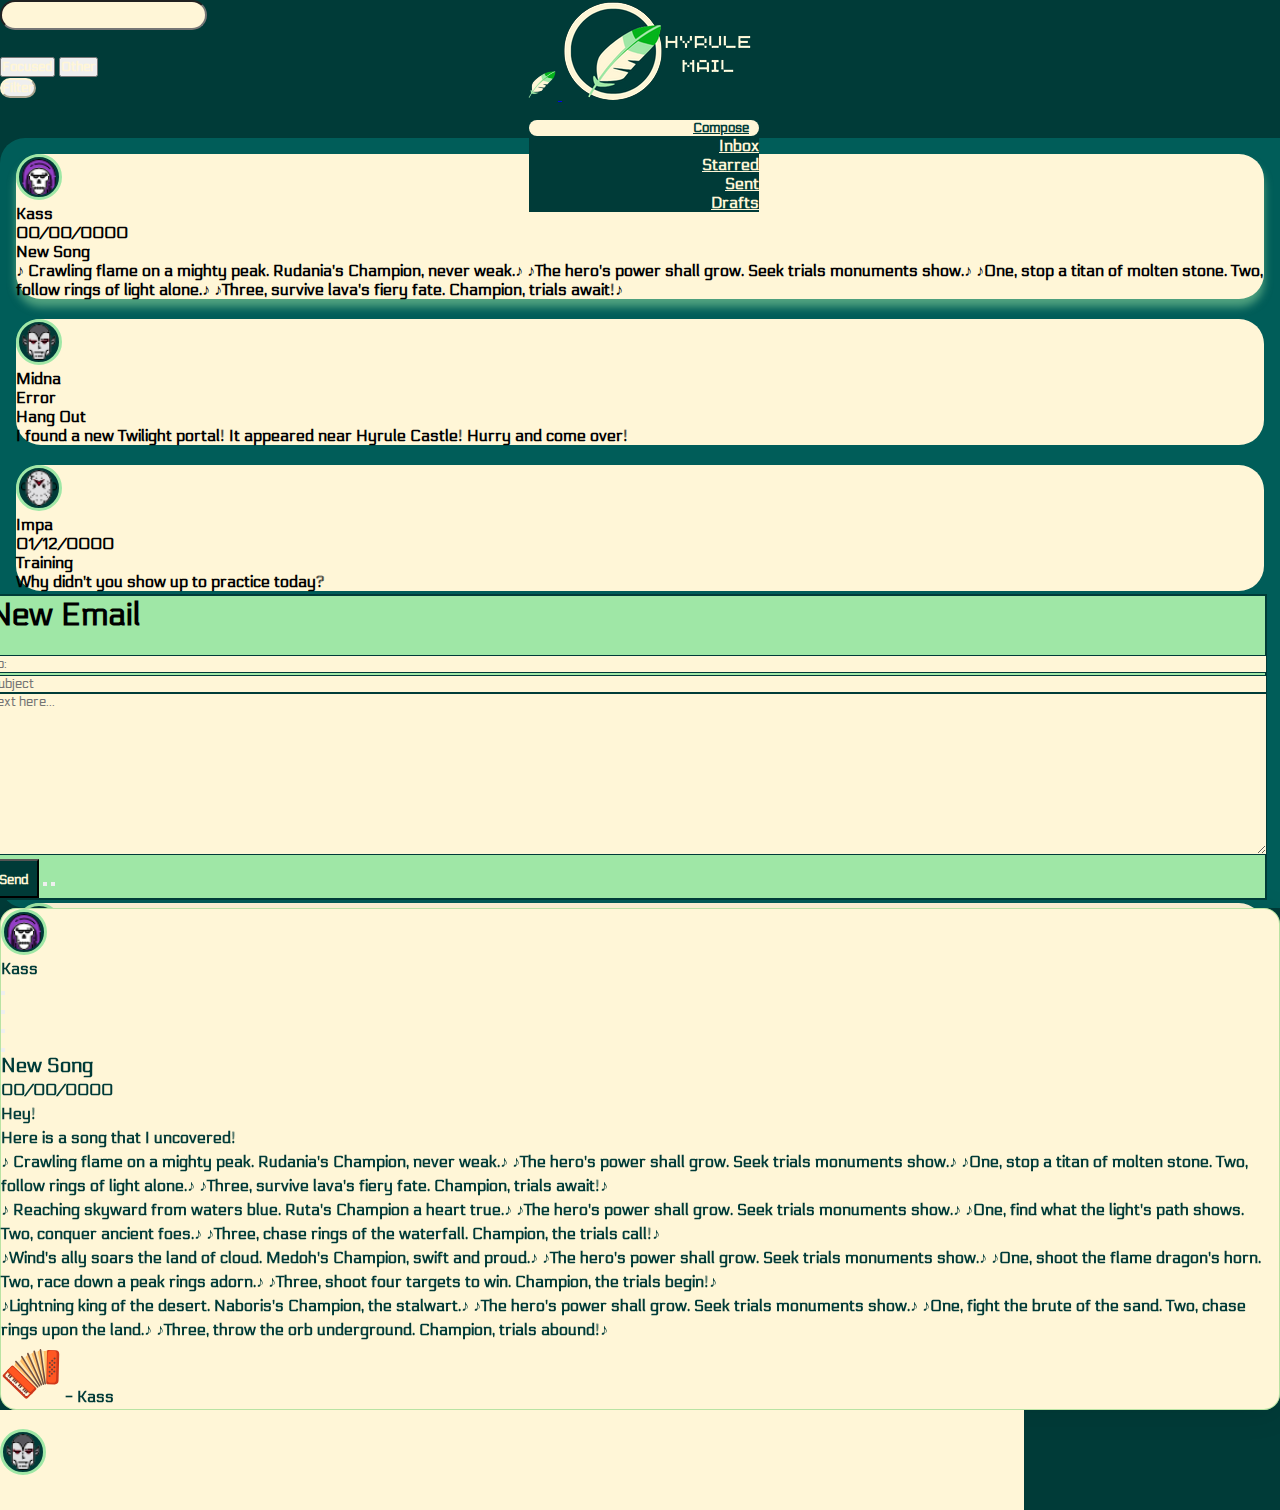
<file: index.html>
<!DOCTYPE html>
<html lang="en">

<head>
  <meta charset="UTF-8" />
  <meta name="viewport" content="width=device-width, initial-scale=1.0" />

  <!-- Bootstrap 5 CSS CDN -->
  <link href="https://cdn.jsdelivr.net/npm/bootstrap@5.3.1/dist/css/bootstrap.min.css" rel="stylesheet"
    integrity="sha384-4bw+/aepP/YC94hEpVNVgiZdgIC5+VKNBQNGCHeKRQN+PtmoHDEXuppvnDJzQIu9" crossorigin="anonymous" />

  <!-- Google Fonts Press Start 2P -->
  <link rel="preconnect" href="https://fonts.googleapis.com" />
  <link rel="preconnect" href="https://fonts.gstatic.com" crossorigin />
  <link href="https://fonts.googleapis.com/css2?family=Electrolize&display=swap" rel="stylesheet" />

  <!-- Font Awesome -->
  <link rel="stylesheet" href="https://cdnjs.cloudflare.com/ajax/libs/font-awesome/6.4.2/css/all.min.css"
    integrity="sha512-z3gLpd7yknf1YoNbCzqRKc4qyor8gaKU1qmn+CShxbuBusANI9QpRohGBreCFkKxLhei6S9CQXFEbbKuqLg0DA=="
    crossorigin="anonymous" referrerpolicy="no-referrer" />

  <!-- CSS File loaded -->
  <link rel="stylesheet" href="./ASSETS/CSS/styles.css" />

  <!-- Favicon -->
  <link rel="icon" type="image/x-icon" href="./ASSETS/IMG/hm-sm-logo.png" />
  <title>Hyrule Mail</title>
</head>

<body class="container-fluid">
  <main class="row full-width">
    <!-- Navigation -->
    <nav class="navbar navbar-expand-lg col-lg-1 col-xl-2">
      <div class="container column">

        <button class="navbar-toggler me-2" type="button" data-bs-toggle="offcanvas" href="#offcanvasMenu" role="button"
          aria-controls="offcanvasMenu">
          <span class="navbar-toggler-icon"></span>
        </button>

        <!-- Navbar Brand -->
        <a class="navbar-brand" href="#">
          <img id="small-logo" class="d-none d-lg-block d-xl-none" src="./ASSETS/IMG/hm-sm-logo.png"
            alt="Hyrule Mail Logo" />
          <img id="large-logo" class="d-none d-xl-block" src="./ASSETS/IMG/hm-lg-logo.png" alt="Hyrule Mail Logo" />
        </a>

        <!-- Offscreen Navigation for small screens -->
        <div class="offcanvas offcanvas-start" id="offcanvasMenu">
          <ul class="navbar-nav me-auto mb-lg-0 d-lg-inline">
            <button class="d-lg-none navbar-toggler d-flex ms-0" type="button" data-bs-toggle="offcanvas"
              href="#offcanvasMenu" role="button" aria-controls="offcanvasMenu">
              <span class="navbar-toggler-icon"></span>
            </button>

            <!-- Compose -->
            <li class="nav-item p-2" data-bs-toggle="tooltip" data-bs-title="Compose" data-bs-placement="right"
              data-bs-custom-class="nav-tooltip">
              <button id="compose" data-bs-toggle="modal" data-bs-target="#compose-modal">
                <i class="dark-icon fa-regular fa-pen-to-square"></i>
                <a class="nav-link d-lg-none d-xl-block" aria-current="page" href="#">Compose</a>
              </button>
            </li>

            <!-- Inbox -->
            <li class="nav-item item-hover p-2" data-bs-toggle="tooltip" data-bs-title="Inbox" data-bs-placement="right"
              data-bs-custom-class="nav-tooltip">
              <i class="light-icon fa-solid fa-inbox"></i>
              <a class="nav-link d-lg-none d-xl-block" aria-current="page" href="#">Inbox</a>
            </li>

            <!-- Starred -->
            <li class="nav-item item-hover p-2" data-bs-toggle="tooltip" data-bs-title="Starred"
              data-bs-placement="right" data-bs-custom-class="nav-tooltip">
              <i class="light-icon fa-solid fa-star"></i>
              <a class="nav-link d-lg-none d-xl-block" href="#">Starred</a>
            </li>

            <!-- Sent -->
            <li class="nav-item item-hover p-2" data-bs-toggle="tooltip" data-bs-title="Sent" data-bs-placement="right"
              data-bs-custom-class="nav-tooltip">
              <i class="light-icon fa-solid fa-paper-plane"></i>
              <a class="nav-link d-lg-none d-xl-block" href="#">Sent</a>
            </li>

            <!-- Drafts -->
            <li class="nav-item item-hover p-2" data-bs-toggle="tooltip" data-bs-title="Drafts"
              data-bs-placement="right" data-bs-custom-class="nav-tooltip">
              <i class="light-icon fa-solid fa-note-sticky"></i>
              <a class="nav-link d-lg-none d-xl-block" href="#">Drafts</a>
            </li>
          </ul>
        </div>
      </div>
    </nav>

    <!-- Search Bar and Buttons Row Container -->
    <div class="col-12 col-lg-10 col-xl-9 my-3">

      <!-- Search Bar -->
        <form class="d-flex container-fluid">
          <input class="form-control" type="search" aria-label="Search" />
          <i class="ms-5 dark-icon fa-solid fa-magnifying-glass"></i>
        </form>

      <!-- Buttons Row Container -->
      <div class="button-row d-flex flex-row justify-content-between">
        <div>
          <button class="btn rounded-pill" type="button">Focused</button>
          <button class="btn rounded-pill" type="button">Other</button>
        </div>
        <div class="d-flex justify-content-end">
          <button class="btn btn-outline-1" type="button">Filter</button>
        </div>
      </div>

      <!-- Container for Email Cards and Preview Email -->
      <div class="row px-3">
        <!-- Scrollable Email Cards Section -->
        <section class="scrollable-email-cards col-12 col-md-5 col-xl-4">
          <!-- Contents are populated by email.js from email.json -->
        </section>

        <!-- Email Preview -->
        <article id="email-content" class="col-7 col-xl-8 ps-5 pe-0">
          <div class="p-4">
            <div class="inner-email-content p-4">
              <ul class="d-flex justify-content-between px-0">
                <span class="d-flex justify-content-evenly align-items-center">
                  <li class="me-3">
                    <img src="./ASSETS/IMG/death.png" alt="Death" class="profile" />
                  </li>
                  <li class="fs-3">Kass</li>
                </span>
                <!-- Button icons seen on the left side of the preview email -->
                <span class="inner-email-icons d-flex justify-content-evenly align-items-center">
                  <!-- Print -->
                  <li class="me-3" data-bs-toggle="tooltip" data-bs-title="Print" data-bs-placement="top"
                    data-bs-custom-class="email-header-tooltip">
                    <button class="btn p-0">
                      <i class="fa-solid fa-print"></i>
                    </button>
                  </li>
                  <!-- New Window -->
                  <li class="me-3" data-bs-toggle="tooltip" data-bs-title="In New Window" data-bs-placement="top"
                    data-bs-custom-class="email-header-tooltip">
                    <button class="btn p-0">
                      <i class="dark-icon fa-solid fa-arrow-up-right-from-square"></i>
                    </button>
                  </li>
                  <!-- Reply -->
                  <li class="me-3" data-bs-toggle="tooltip" data-bs-title="Reply" data-bs-placement="top"
                    data-bs-custom-class="email-header-tooltip">
                    <button class="btn p-0">
                      <i class="dark-icon fa-solid fa-reply"></i>
                    </button>
                  </li>
                  <!-- More Options -->
                  <li data-bs-toggle="tooltip" data-bs-title="More Options" data-bs-placement="top"
                    data-bs-custom-class="email-header-tooltip">
                    <button class="btn p-0">
                      <i class="dark-icon fa-solid fa-ellipsis-vertical"></i>
                    </button>
                  </li>
                </span>
              </ul>
              <!-- Start of Email Content -->
              <ul class="d-flex justify-content-between px-2 mt-5">
                <!-- Email Subject -->
                <li class="email-subject">New Song</li>
                <!-- Email Date -->
                <span class="d-flex">
                  <li class="me-3 email-date text-muted">00/00/0000</li>
                </span>
              </ul>
              <!-- Email Body -->
              <div class="email-body px-2 mt-4">
                <p>Hey!</p>
                <p>Here is a song that I uncovered!</p>
                <p>
                  ♪ Crawling flame on a mighty peak. Rudania's Champion, never
                  weak.♪ ♪The hero's power shall grow. Seek trials monuments
                  show.♪ ♪One, stop a titan of molten stone. Two, follow rings
                  of light alone.♪ ♪Three, survive lava's fiery fate.
                  Champion, trials await!♪
                </p>
                <p>
                  ♪ Reaching skyward from waters blue. Ruta's Champion a heart
                  true.♪ ♪The hero's power shall grow. Seek trials monuments
                  show.♪ ♪One, find what the light's path shows. Two, conquer
                  ancient foes.♪ ♪Three, chase rings of the waterfall.
                  Champion, the trials call!♪
                </p>
                <p>
                  ♪Wind's ally soars the land of cloud. Medoh's Champion,
                  swift and proud.♪ ♪The hero's power shall grow. Seek trials
                  monuments show.♪ ♪One, shoot the flame dragon's horn. Two,
                  race down a peak rings adorn.♪ ♪Three, shoot four targets to
                  win. Champion, the trials begin!♪
                </p>
                <p>
                  ♪Lightning king of the desert. Naboris's Champion, the
                  stalwart.♪ ♪The hero's power shall grow. Seek trials
                  monuments show.♪ ♪One, fight the brute of the sand. Two,
                  chase rings upon the land.♪ ♪Three, throw the orb
                  underground. Champion, trials abound!♪
                </p>
                <!-- Email Signature -->
                <img class="accordion-icon" src="./ASSETS/IMG/accordion-svgrepo-com.svg" alt="Accordion" />
                - Kass
              </div>
            </div>
          </div>
        </article>
      </div>
    </div>

    <!-- Side bar -->
    <aside class="p-0 col-lg-1 d-flex justify-content-end">
      <ul class="ms-4 right-sidebar d-flex">
        <!-- User Profile -->
        <li data-bs-toggle="tooltip" data-bs-title="My Profile" data-bs-placement="bottom"
          data-bs-custom-class="sidebar-tooltip">
          <img src="./ASSETS/IMG/dracula.png" alt="user_profile" class="profile" />
        </li>
        <!-- Calendar -->
        <li data-bs-toggle="tooltip" data-bs-title="Calendar" data-bs-placement="bottom"
          data-bs-custom-class="sidebar-tooltip">
          <i class="dark-icon fa-solid fa-calendar"></i>
        </li>
        <!-- Settings -->
        <li data-bs-toggle="tooltip" data-bs-title="Settings" data-bs-placement="bottom"
          data-bs-custom-class="sidebar-tooltip">
          <i class="dark-icon fa-solid fa-gear"></i>
        </li>
      </ul>
    </aside>

    <!-- New Email Modal -->
    <div class="modal fade" id="compose-modal" tabindex="-1" aria-labelledby="compose-modal" aria-hidden="true">
      <div class="modal-dialog">
        <!-- Start of New Email Content -->
        <div class="modal-content">
          <div class="modal-header">
            <!-- Header Text -->
            <h1 class="modal-title fs-5" id="compose-modal-label">
              New Email
            </h1>
            <!-- Close button -->
            <button type="button" class="btn-close" data-bs-dismiss="modal" aria-label="Close"></button>
          </div>
          <div class="modal-body">
            <div class="email-header d-flex flex-column justify-content-between py-2">
              <!-- To Input -->
              <input class="rounded-pill py-1 px-3 mb-2" type="email" placeholder="To:" />
              <!-- Subject Input -->
              <input class="rounded-pill py-1 px-3 mb-4" type="text" placeholder="Subject" />
            </div>
            <!-- Text Area -->
            <textarea class="rounded p-3" name="email-message" id="email-message" rows="10"
              placeholder="Text here..."></textarea>
          </div>
          <div class="modal-footer">
            <!-- Send Button -->
            <button type="button" class="btn modal-button" data-bs-dismiss="modal">
              Send
              <i class="ps-2 light-icon fa-solid fa-paper-plane"></i>
            </button>
            <!-- Attachment Button -->
            <button type="button" class="btn border-button">
              <i class="rotate dark-icon fa-solid fa-paperclip"></i>
            </button>
            <!-- Discard Button -->
            <button type="button" class="btn border-button">
              <i class="dark-icon fa-solid fa-trash"></i>
            </button>
          </div>
        </div>
      </div>
    </div>
  </main>
  <!-- Bootstrap 5 JS CDN -->
  <script src="https://cdn.jsdelivr.net/npm/bootstrap@5.3.1/dist/js/bootstrap.bundle.min.js"
    integrity="sha384-HwwvtgBNo3bZJJLYd8oVXjrBZt8cqVSpeBNS5n7C8IVInixGAoxmnlMuBnhbgrkm"
    crossorigin="anonymous"></script>

  <!-- Activate Bootstrap Tooltips -->
  <script src="./ASSETS/JS/tooltip.js"></script>

  <!-- Email get populated by email.json -->
  <script src="./ASSETS/JS/email.js"></script>

  <!-- Activate Bootstrap Modal -->
  <script src="./ASSETS/JS/compose-modal.js"></script>
</body>

</html>
</file>
<file: ASSETS/CSS/styles.css>
/*****************************/
/******* Custom Colors *******/
/*****************************/
:root {
    --hyrule-theme-color1: #FFF6D7;
    --hyrule-theme-color2: #9FE7A6;
    --hyrule-theme-color3: #04B41B;
    --hyrule-theme-color4: #003B38;
    --bs-body-color:var(--hyrule-theme-color4);
}

/*****************************/
/*********** Reset ***********/
/*****************************/
* {
    margin: 0;
    padding: 0;
    font-family: 'Electrolize', sans-serif;
    font-weight: bold;
}

html,body {
    width: 100%;
    margin: 0; 
}

main {
    height: 100%;
    background-color: var(--hyrule-theme-color4);
}

ul > li, li {
    list-style-type: none; /* Remove Bullet Points for List Items */
}

.container-fluid, .full-width, .right-sidebar, .container {
    width: 100%; /* Force full width */
    padding: 0; /* Remove Padding */
    margin: 0 !important; /* Remove Margin */
}

/*****************************/
/*********** Icons ***********/
/*****************************/
/* Font Awesome Icons In nav-items */
.light-icon { 
    /* Applicable to Inbox, Starred, Sent, Drafts */
    color: var(--hyrule-theme-color1);
}

.dark-icon {
    color: var(--hyrule-theme-color4);
}

.dark-icon,
.light-icon {
    font-size: 16px;
}

.inner-email-icons li .dark-icon {
    font-size: 16px !important;
}

/*****************************/
/********* Navigation ********/
/*****************************/
.column {
    height: 0;
}

.navbar {
    display: block;
    padding-left: 0.5rem;
}

.navbar-collapse .navbar-nav {
    display:flex;
    flex-direction: column;
    justify-content: start;
    margin: 1rem;
}


.navbar-toggler {
    position: absolute;
    top: 2.25rem;
    left: 1.15rem;
    padding: 0;
    border: none;
}

/* Change navbar toggle icon color */
.navbar-toggler-icon {
    background-image: url("data:image/svg+xml;charset=utf8,%3Csvg viewBox='0 0 32 32' xmlns='http://www.w3.org/2000/svg'%3E%3Cpath stroke='rgba(255, 246, 215, 1)' stroke-width='2' stroke-linecap='round' stroke-miterlimit='10' d='M4 8h24M4 16h24M4 24h24'/%3E%3C/svg%3E");
}

.navbar-nav {
    padding: 4%;
    width: 100%;
    margin-top: 3rem;
}

/* Make offcanvas only 50% - 200px max to display nav-items when in mobile - tablet*/
.offcanvas {
    width: min(50%, 200px) !important;
    background-color: var(--hyrule-theme-color4);
}

.nav-item {
    display: flex;
    justify-content: space-between;
    align-items: center;
    position: relative;
    font-weight: 200;
}

.item-hover::after {
    /* Add animated underline for each nav-item */
    content:'';
    position: absolute;
    width: 90%;
    transform: scaleX(0);
    height: 2px;
    bottom: 0;
    background-color: var(--hyrule-theme-color2);
    transform-origin: bottom right;
    transition: transform 0.25s ease-out;
}

.item-hover:hover::after {
    /* Animate underline for nav-item. Trigger is hover. */
    transform: scaleX(1);
    transform-origin: bottom left;
}


/* Keep text color of nav-link in normal state, hover state and focus state */
.nav-link, .nav-link:hover, .nav-link:focus {
    color: var(--hyrule-theme-color1);
}

#compose {
    display: flex;
    justify-content: space-between;
    align-items: center;
    border: none;
    padding: 0 10px;
    margin-top: 20px;
    width: 100%;
    background-color: var(--hyrule-theme-color1);
    border-radius: 25px;
    font-weight: 600;
}

#compose .nav-link {
    color: var(--hyrule-theme-color4) !important;
}



/* Compose Modal */
.modal-dialog {
    position: absolute;
    width: 100%;
    bottom: 0;
    margin: 0 1% 0 0;
    right: 0;
}

.modal-header, .modal-footer {
    border: none;
}

.modal-content {
    background-color: var(--hyrule-theme-color2);
    border: 2px solid var(--hyrule-theme-color4);
}

.email-header input, #email-message {
    background-color: var(--hyrule-theme-color1);
    border: 1px solid var(--hyrule-theme-color4);
    width: 100%;
    color: var(--hyrule-theme-color4);
    font-weight: 200;
}

.modal-footer {
    justify-content: flex-start;
}

.modal-button, .modal-button:hover {
    background-color: var(--hyrule-theme-color4);
    color: var(--hyrule-theme-color1);
    padding: 0.5rem;
}

.modal-button:hover {
    border: 1px solid var(--hyrule-theme-color2);
}

.rotate {
    rotate: -45deg;
}

/*****************************/
/********* Search Bar ********/
/*****************************/
.search-bar {
    margin: 1rem 0;
}

form > .form-control {
    border-radius: 25px;
    background-color: var(--hyrule-theme-color1);
    color: var(--hyrule-theme-color4);
    padding: 5px 10px 5px 35px;
    margin-left: 3rem;
}

/* <svg xmlns="http://www.w3.org/2000/svg" height="1em" viewBox="0 0 512 512"><!--! Font Awesome Free 6.4.2 by @fontawesome - https://fontawesome.com License - https://fontawesome.com/license (Commercial License) Copyright 2023 Fonticons, Inc. --><path d="M416 208c0 45.9-14.9 88.3-40 122.7L502.6 457.4c12.5 12.5 12.5 32.8 0 45.3s-32.8 12.5-45.3 0L330.7 376c-34.4 25.2-76.8 40-122.7 40C93.1 416 0 322.9 0 208S93.1 0 208 0S416 93.1 416 208zM208 352a144 144 0 1 0 0-288 144 144 0 1 0 0 288z"/></svg> */
.fa-magnifying-glass {
    position: absolute;
    padding: 10px 15px;
    transform: rotateY(180deg);
    margin-left: 3rem;
}

/*****************************/
/******* Row of Buttons ******/
/*****************************/
/* Focus, Other and Filter Buttons */
.button-row {
    margin: 2% 0;
}


.button-row > div > button, .button-row > div {
    color: var(--hyrule-theme-color1);
}

.btn-outline-1 {
    border-color: var(--hyrule-theme-color1) !important;
    border-radius: 20px;
}

/*****************************/
/********* Email Cards *******/
/*****************************/
.scrollable-email-cards {
    padding: 1rem;
    border-radius: 25px 0 0 25px;
    margin-top: 1rem;
}

/* Modify preset card values */
.card {
    border-radius: 25px;
    margin: 0px 0px 20px;
    width: 100%;
    height: fit-content;
    background: var(--hyrule-theme-color1);
}



.card-title, .card-date, .card-content {
    margin-bottom: 0 !important;
}


/* Hover Effect for card */
.card-shadow {
    box-shadow: 0 0.5rem 0.5rem rgba(159, 231, 166, 0.5) !important;
}

.profile {
    width: 36px;
    height: 36px;
    border-radius: 50%;
    background-color: var(--hyrule-theme-color4);
    border: 3px solid var(--hyrule-theme-color2);
    padding: 2px;
}

/*****************************/
/*** Email Preview Content ***/
/*****************************/

#email-content {
    display: none;
}

.email-date, .email-body {
    font-size: 1rem;
    line-height: 1.5rem;
}

.email-subject  {
    font-size: 1.25rem;
}

.accordion-icon {
    width: 60px;
}

/*****************************/
/******* Right Side Bar ******/
/*****************************/
.right-sidebar {
    position: fixed;
    bottom: 0;
    background: rgb(0,59,56);
    background: linear-gradient(180deg, rgba(255,246,215,0.7) 0%, rgba(255,246,215,0.8) 45%, rgba(255,246,215,1) 100%);
    width: 100%;
    padding: 1.2rem 0 1rem 0;
    justify-content: space-around;
    align-items: center;
}


/*****************************/
/******** Media Queries ******/
/*****************************/
@media screen and (min-width: 768px) {
    .scrollable-email-cards {
        background-color: hsla(177, 100%, 25%, 0.5);
        height: 82vh;
        overflow-y: scroll;
        margin-top: 0;
    }

    /* Template from W3-schools */
    /* Scrollbar Width */
    .scrollable-email-cards::-webkit-scrollbar {
        width: 5px;
    }
  
    /* Scrollbar Track */
    .scrollable-email-cards::-webkit-scrollbar-track {
        background: var(--hyrule-theme-color1);
        border-radius: 25px;
    }
  
    /* Scrollbar Handle */
    .scrollable-email-cards::-webkit-scrollbar-thumb {
        background: rgb(0,59,56);
        background: linear-gradient(360deg, rgba(0,59,56,1) 0%, rgba(4,180,27,1) 35%, rgba(159,231,166,1) 100%);
        border-radius: 25px;
    }

    #email-content {
        display: block;
    }
    
    /* Modify email-content div to creative background */
    /* Background from https://css-pattern.com/ */
    #email-content > div {
        color: var(--hyrule-theme-color1);
        --s: 30px; /* control the size */
            --c1: var(--hyrule-theme-color1);
            --c2: var(--hyrule-theme-color2);
            --_s:37.5% 12.5% at 62.5%;
            --_g:34% 99%,#0000 101%;
            --g1:radial-gradient(var(--_s) 100%,#0000 32%,var(--c1) var(--_g));
            --g2:radial-gradient(var(--_s) 0   ,#0000 32%,var(--c1) var(--_g));
            --g3:radial-gradient(var(--_s) 100%,#0000 32%,var(--c2) var(--_g));
            --g4:radial-gradient(var(--_s) 0   ,#0000 32%,var(--c2) var(--_g));
            background:
              var(--g1),
              var(--g2) 0                calc(3*var(--s)),
              var(--g3) var(--s)         calc(3*var(--s)),
              var(--g4) var(--s)         calc(6*var(--s)),
              var(--g1) calc(2*var(--s)) calc(6*var(--s)),
              var(--g2) calc(2*var(--s)) calc(9*var(--s)),
              var(--g3) calc(3*var(--s)) calc(9*var(--s)),
              var(--g4) calc(3*var(--s)) 0,
              repeating-linear-gradient(var(--c1) 0 25%,var(--c2) 0 50%);
            background-size: calc(4*var(--s)) calc(12*var(--s));
            border-radius: 25px;
    }

    .inner-email-content {
        color: var(--hyrule-theme-color4);
        /* From https://css.glass */
        background: rgba(255, 246, 215, 1);
        border-radius: 16px;
        box-shadow: 0 4px 30px rgba(0, 0, 0, 0.1);
        backdrop-filter: blur(5px);
        -webkit-backdrop-filter: blur(5px);
        border: 1px solid rgba(4, 180, 27, 0.28);
    }

}

@media screen and (min-width: 992px) {
    .column {
        display: flex;
        flex-direction: column;
        align-items: center !important;
    }


    .navbar-nav {
        padding: 0;
        margin-top: 3.5rem;
    }

    /* Display Branding */
    .navbar-brand #small-logo {
        width: 32px;
        height: 32px;
    }

    /* Modify Compose Button to Be More Uniformed */
    #compose {
        width: fit-content;
        max-width: 100%;
        margin: 0;
        padding: 5px;
    }

    /* Remove hover effect in nav-items */
    .item-hover:hover::after {
        display: none;
    }

    /* Set all tooltip attributes */
    .nav-tooltip, .sidebar-tooltip, .email-header-tooltip {
        --bs-tooltip-bg: var(--hyrule-theme-color1);
        font-weight: 600;
        --bs-tooltip-color: var(--hyrule-theme-color4);
        border: 1px solid var(--hyrule-theme-color4);
        border-radius: 5px;
    }

    /* add top margin to form */
    form > .form-control, .fa-magnifying-glass {
        margin: 0 !important;
    }

    .right-sidebar {
        position: relative;
        flex-direction: column;
        width: 80%;
        right: 0;
        height: 100%;
        line-height: 3rem;
        justify-content: flex-start;
        background: var(--hyrule-theme-color1);
    }
  
}

@media screen and (min-width: 1200px) {
    #compose {
        width: 100%;
        margin: 0;
        padding: 0 10px;
    }

    .button-row {
        margin-bottom: 2.5rem;
    }

    .navbar-nav {
        margin-top: 1rem;
    }

    /* Add hover to nav-items back */
    .item-hover:hover::after {
        display: block;
    }

    .navbar-expand-lg .offcanvas {
        width: 230px !important;
    }

}

@media screen and (min-width: 1440px) {
    body {
        background: rgb(0,59,56);
        background: linear-gradient(350deg, rgba(0,59,56,1) 41%, rgba(159,231,166,1) 95%);
    }
    .full-width {
        width: 1440px !important;
        margin: 0 auto !important;
    }
    
    /* Display Branding Bigger Branding */
    .navbar-brand #large-logo {
        width: 100%;
        z-index: 1;
    }

    .nav-tooltip {
        /* Hide tooltip at 1440px */
        display: none;
    }

}
</file>
